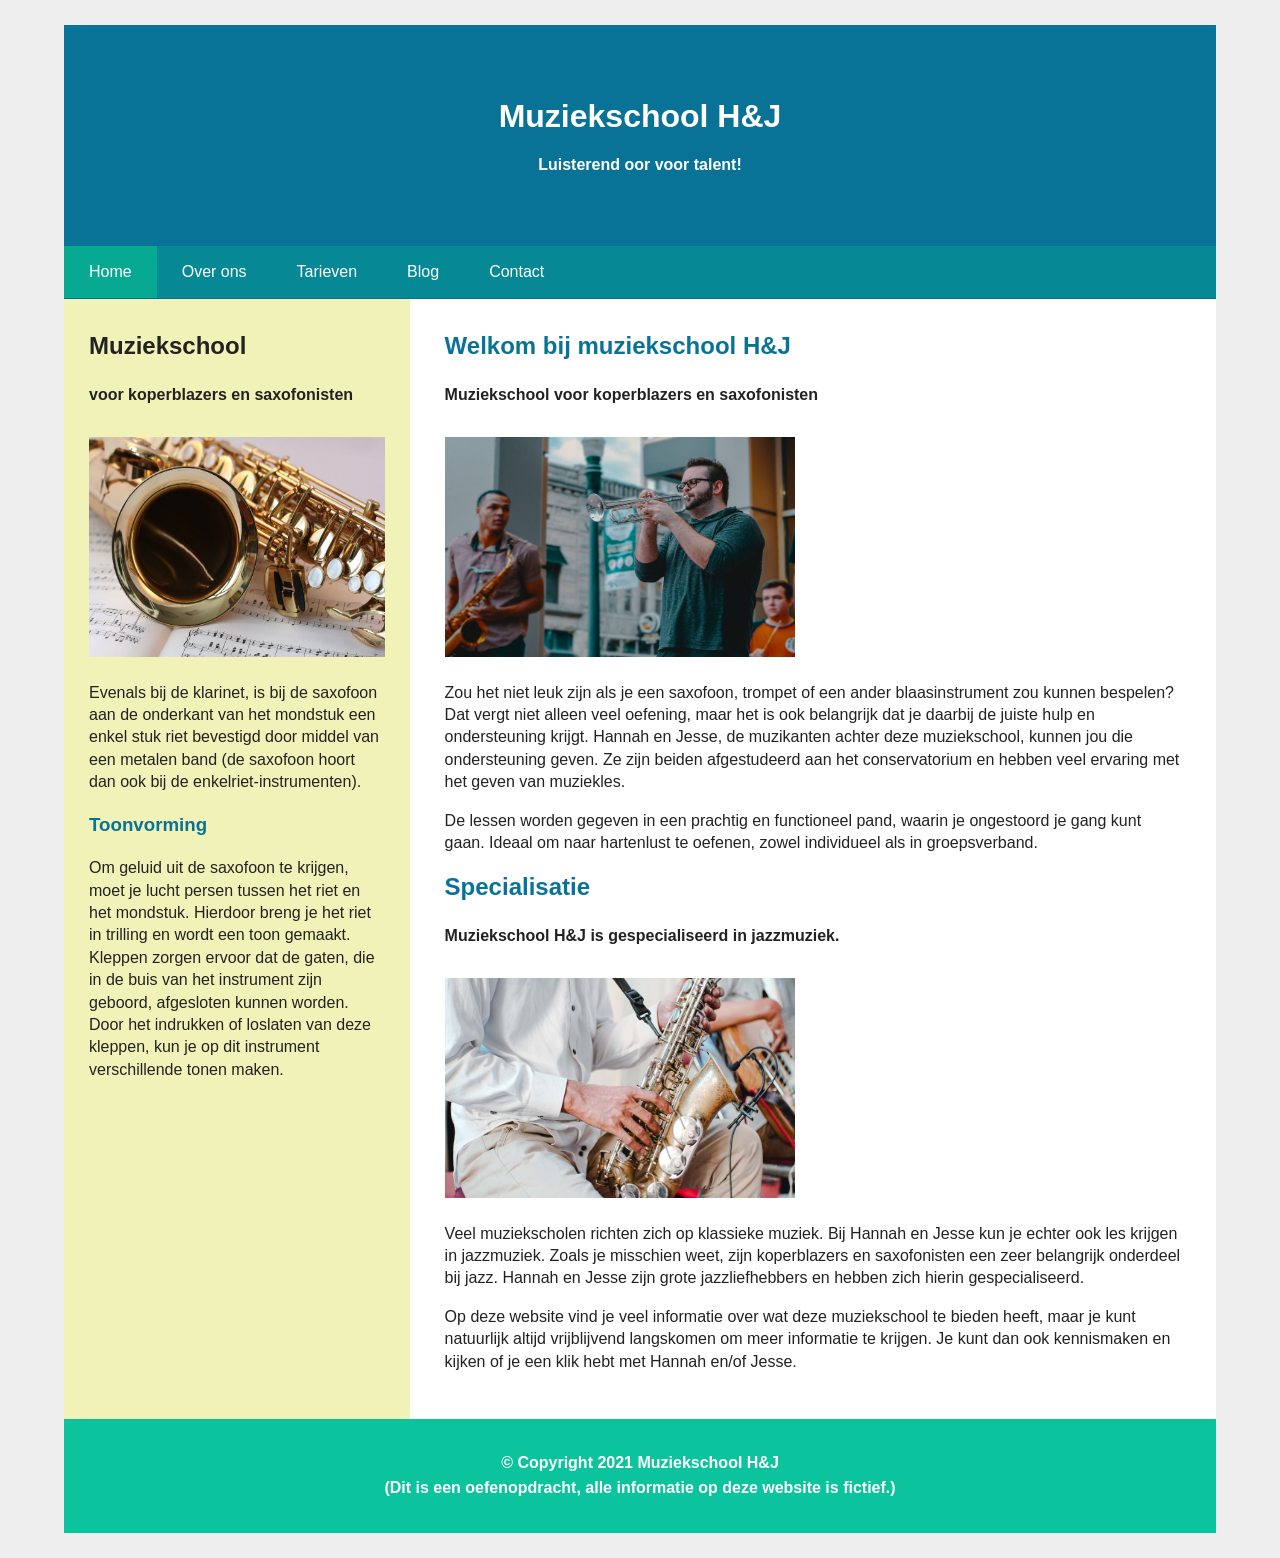
<file: index.html>
<!DOCTYPE html>
<html lang="nl">

<head>
    <meta charset="UTF-8">
    <meta name="viewport" content="width=device-width, initial-scale=1.0">
    <title>Muziekschool H&J</title>
    <link rel="stylesheet" href="css/style.css">
</head>

<body>

    <div class="website">

        <header>
            <h1>Muziekschool H&J</h1>
            <p>Luisterend oor voor talent!</p>
        </header>

        <nav>
            <ul>
                <li><a href="index.html" class="active">Home</a></li>
                <li><a href="over-ons.html">Over ons</a></li>
                <li><a href="tarieven.html">Tarieven</a></li>
                <li><a href="blog.html">Blog</a></li>
                <li><a href="contact.html">Contact</a></li>
            </ul>
        </nav>

        <main class="page-layout">

            <aside>
                <h2>Muziekschool</h2>
                <h4>voor koperblazers en saxofonisten</h4>

                <img src="images/saxofoon.jpeg" class="music-image" alt="Saxofoon">

                <p>
                    Evenals bij de klarinet, is bij de saxofoon aan de onderkant van het mondstuk een enkel stuk riet bevestigd door middel van een metalen band (de saxofoon hoort dan ook bij de enkelriet-instrumenten).
                </p>

                <h3>Toonvorming</h3>

                <p>
                    Om geluid uit de saxofoon te krijgen, moet je lucht persen tussen het riet en het mondstuk. Hierdoor breng je het riet in trilling en wordt een toon gemaakt. Kleppen zorgen ervoor dat de gaten, die in de buis van het instrument zijn geboord, afgesloten kunnen worden. Door het indrukken of loslaten van deze kleppen, kun je op dit instrument verschillende tonen maken.
                </p>
            </aside>

            <section class="content">

                <h2>Welkom bij muziekschool H&J</h2>

                <h4>Muziekschool voor koperblazers en saxofonisten</h4>

                <img src="images/trompet.jpeg" class="content-image" alt="Trompet">

                <p>
                    Zou het niet leuk zijn als je een saxofoon, trompet of een ander blaasinstrument zou kunnen bespelen? Dat vergt niet alleen veel oefening, maar het is ook belangrijk dat je daarbij de juiste hulp en ondersteuning krijgt. Hannah en Jesse, de muzikanten achter deze muziekschool, kunnen jou die ondersteuning geven. Ze zijn beiden afgestudeerd aan het conservatorium en hebben veel ervaring met het geven van muziekles.
                </p>

                <p>
                    De lessen worden gegeven in een prachtig en functioneel pand, waarin je ongestoord je gang kunt gaan. Ideaal om naar hartenlust te oefenen, zowel individueel als in groepsverband.
                </p>

                <h2>Specialisatie</h2>

                <h4>Muziekschool H&J is gespecialiseerd in jazzmuziek.</h4>

                <img src="images/saxofoon2.jpeg" class="content-image" alt="Saxofoon">

                <p>
                    Veel muziekscholen richten zich op klassieke muziek. Bij Hannah en Jesse kun je echter ook les krijgen in jazzmuziek. Zoals je misschien weet, zijn koperblazers en saxofonisten een zeer belangrijk onderdeel bij jazz. Hannah en Jesse zijn grote jazzliefhebbers en hebben zich hierin gespecialiseerd.
                </p>

                <p>
                    Op deze website vind je veel informatie over wat deze muziekschool te bieden heeft, maar je kunt natuurlijk altijd vrijblijvend langskomen om meer informatie te krijgen. Je kunt dan ook kennismaken en kijken of je een klik hebt met Hannah en/of Jesse.
                </p>

            </section>

        </main>

        <footer>
            <p>© Copyright 2021 Muziekschool H&J </p>
            <p>(Dit is een oefenopdracht, alle informatie op deze website is fictief.)</p>
        </footer>

    </div>

</body>

</html>
</file>
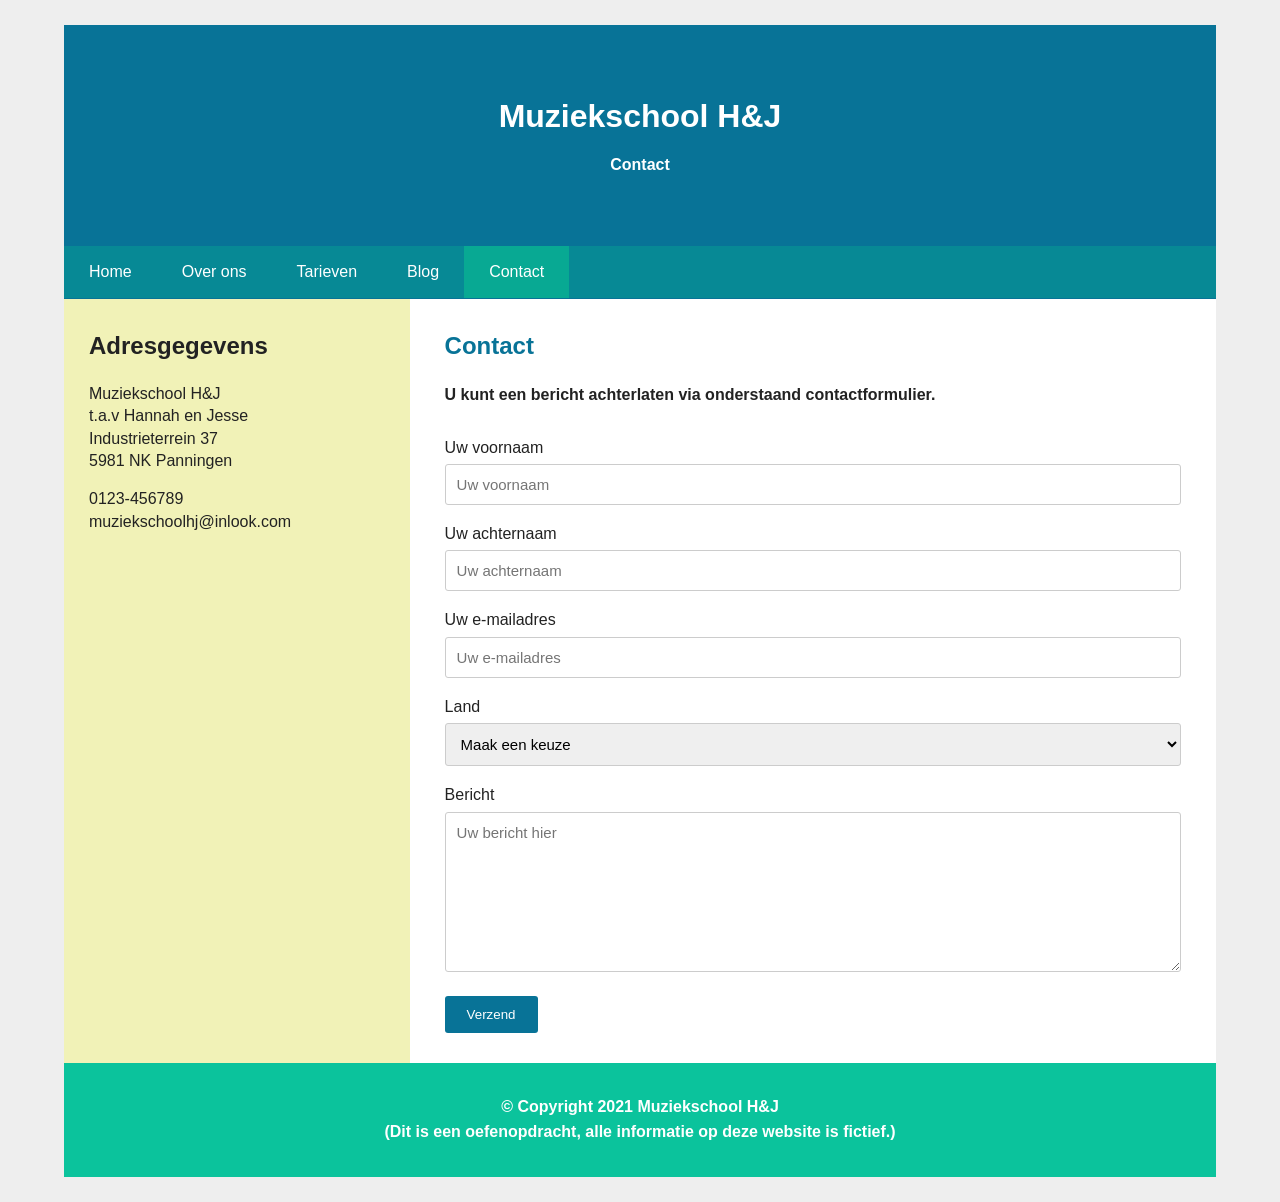
<file: contact.html>
<!DOCTYPE html>
<html lang="nl">

<head>
    <meta charset="UTF-8">
    <meta name="viewport" content="width=device-width, initial-scale=1.0">
    <title>Muziekschool H&J</title>
    <link rel="stylesheet" href="css/style.css">
</head>

<body>

    <div class="website">

        <header>
            <h1>Muziekschool H&J</h1>
            <p>Contact</p>
        </header>

        <nav>
            <ul>
                <li><a href="index.html">Home</a></li>
                <li><a href="over-ons.html">Over ons</a></li>
                <li><a href="tarieven.html">Tarieven</a></li>
                <li><a href="blog.html">Blog</a></li>
                <li><a href="contact.html" class="active">Contact</a></li>
            </ul>
        </nav>

        <main class="page-layout contact-page">

            <aside>
                <h2>Adresgegevens</h2>

                <p>
                    Muziekschool H&J<br>
                    t.a.v Hannah en Jesse<br>
                    Industrieterrein 37<br>
                    5981 NK Panningen
                </p>

                <p>
                    0123-456789<br>
                    muziekschoolhj@inlook.com
                </p>

                <div class="map-placeholder">
                    <iframe 
                        src="https://www.google.com/maps/embed?pb=!1m18!1m12!1m3!1d2492.7497959126727!2d5.975621576772185!3d51.33412172334697!2m3!1f0!2f0!3f0!3m2!1i1024!2i768!4f13.1!3m3!1m2!1s0x47c7485bd60bbd61%3A0x73a8c69eb69bad56!2sNHA%20Opleidingen!5e0!3m2!1sen!2snl!4v1787138596585!5m2!1sen!2snl" 
                        style="border:0;" 
                        allowfullscreen="" 
                        loading="lazy" 
                        referrerpolicy="strict-origin-when-cross-origin">
                    </iframe>
                </div>
            </aside>

            <section class="content">

                <h2>Contact</h2>

                <h4>
                    U kunt een bericht achterlaten via onderstaand contactformulier.
                </h4>

                <form>

                    <div class="form-group">
                        <label for="voornaam">Uw voornaam</label>
                        <input
                            type="text"
                            id="voornaam"
                            name="voornaam"
                            placeholder="Uw voornaam"
                            required
                        >
                    </div>

                    <div class="form-group">
                        <label for="achternaam">Uw achternaam</label>
                        <input
                            type="text"
                            id="achternaam"
                            name="achternaam"
                            placeholder="Uw achternaam"
                            required
                        >
                    </div>

                    <div class="form-group">
                        <label for="email">Uw e-mailadres</label>
                        <input
                            type="email"
                            id="email"
                            name="email"
                            placeholder="Uw e-mailadres"
                            required
                        >
                    </div>

                    <div class="form-group">
                        <label for="land">Land</label>

                        <select id="land" name="land">
                            <option value="">Maak een keuze</option>
                            <option value="nederland">Nederland</option>
                            <option value="belgie">België</option>
                            <option value="anders">Anders</option>
                        </select>
                    </div>

                    <div class="form-group">
                        <label for="bericht">Bericht</label>

                        <textarea
                            id="bericht"
                            name="bericht"
                            rows="8"
                            placeholder="Uw bericht hier"
                            required
                        ></textarea>
                    </div>

                    <button type="submit">
                        Verzend
                    </button>

                </form>

            </section>

        </main>

        <footer>
            <p>© Copyright 2021 Muziekschool H&J </p>
            <p>(Dit is een oefenopdracht, alle informatie op deze website is fictief.)</p>
        </footer>

    </div>

</body>

</html>
</file>
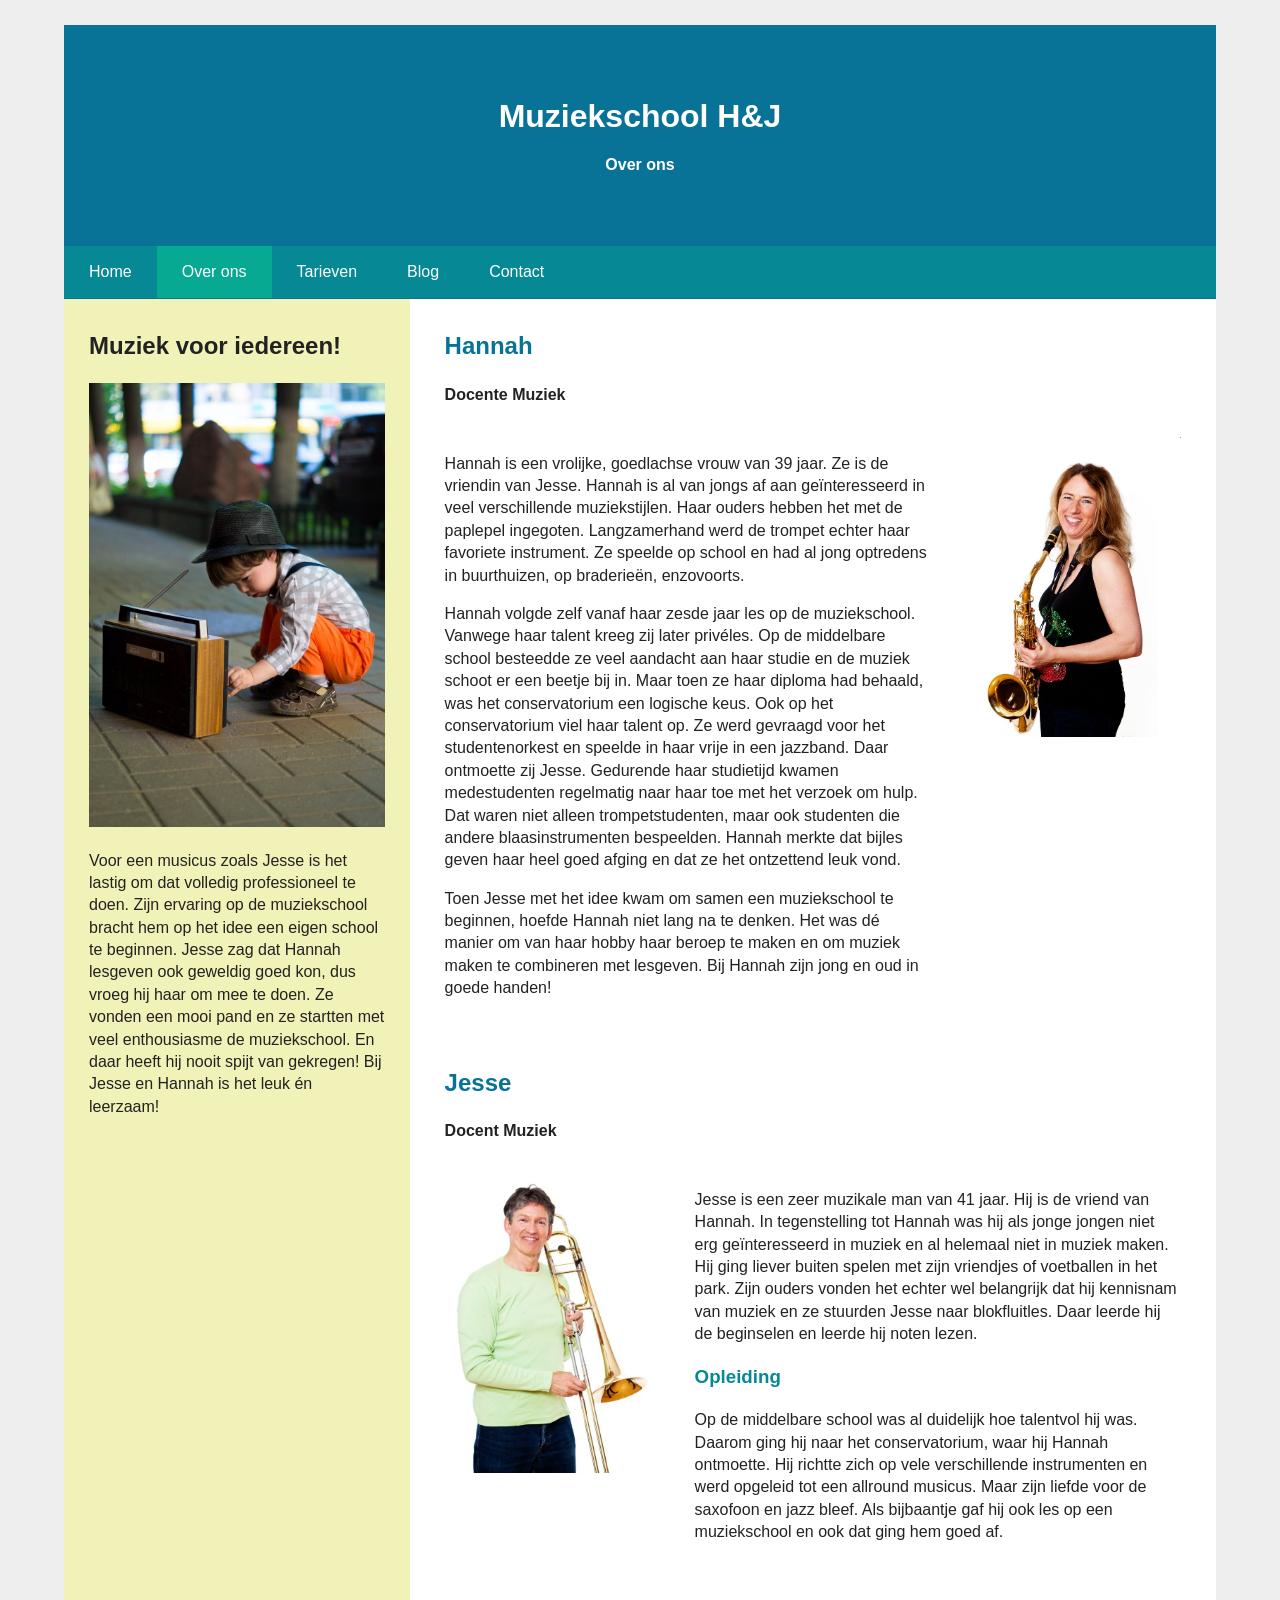
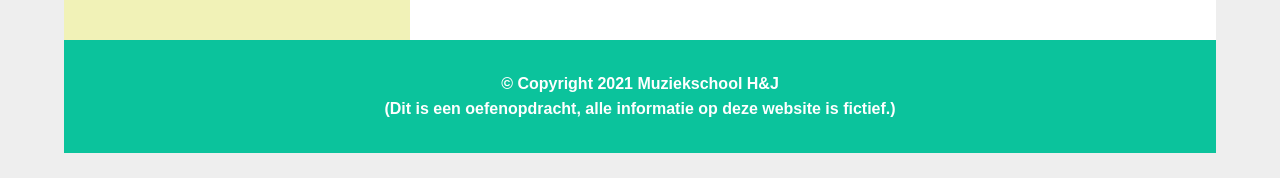
<file: over-ons.html>
<!DOCTYPE html>
<html lang="nl">

<head>
    <meta charset="UTF-8">
    <meta name="viewport" content="width=device-width, initial-scale=1.0">
    <title>Muziekschool H&J</title>
    <link rel="stylesheet" href="css/style.css">
</head>

<body>

    <div class="website">

        <header>
            <h1>Muziekschool H&J</h1>
            <p>Over ons</p>
        </header>

        <nav>
            <ul>
                <li><a href="index.html">Home</a></li>
                <li><a href="over-ons.html" class="active">Over ons</a></li>
                <li><a href="tarieven.html">Tarieven</a></li>
                <li><a href="blog.html">Blog</a></li>
                <li><a href="contact.html">Contact</a></li>
            </ul>
        </nav>

        <main class="page-layout">

            <aside>
                <h2>Muziek voor iedereen!</h2>

                <img src="images/kind.jpeg" class="kid-image" alt="Kind">

                <p>
                    Voor een musicus zoals Jesse is het lastig om dat volledig professioneel te doen. Zijn ervaring op de muziekschool bracht hem op het idee een eigen school te beginnen. Jesse zag dat Hannah lesgeven ook geweldig goed kon, dus vroeg hij haar om mee te doen. Ze vonden een mooi pand en ze startten met veel enthousiasme de muziekschool. En daar heeft hij nooit spijt van gekregen! Bij Jesse en Hannah is het leuk én leerzaam!
                </p>
            </aside>

            <section class="content">

                <h2>Hannah</h2>
                <h4>Docente Muziek</h4>

                <div class="teacher teacher-right">
                    <img src="images/hannah.jpeg" class="teacher-photo" alt="Hannah">

                    <div>
                        <p>
                            Hannah is een vrolijke, goedlachse vrouw van 39 jaar. Ze is de vriendin van Jesse. Hannah is al van jongs af aan geïnteresseerd in veel verschillende muziekstijlen. Haar ouders hebben het met de paplepel ingegoten. Langzamerhand werd de trompet echter haar favoriete instrument. Ze speelde op school en had al jong optredens in buurthuizen, op braderieën, enzovoorts.
                        </p>

                        <p>
                            Hannah volgde zelf vanaf haar zesde jaar les op de muziekschool. Vanwege haar talent kreeg zij later privéles. Op de middelbare school besteedde ze veel aandacht aan haar studie en de muziek schoot er een beetje bij in. Maar toen ze haar diploma had behaald, was het conservatorium een logische keus. Ook op het conservatorium viel haar talent op. Ze werd gevraagd voor het studentenorkest en speelde in haar vrije in een jazzband. Daar ontmoette zij Jesse. Gedurende haar studietijd kwamen medestudenten regelmatig naar haar toe met het verzoek om hulp. Dat waren niet alleen trompetstudenten, maar ook studenten die andere blaasinstrumenten bespeelden. Hannah merkte dat bijles geven haar heel goed afging en dat ze het ontzettend leuk vond.
                        </p>

                        <p>
                            Toen Jesse met het idee kwam om samen een muziekschool te beginnen, hoefde Hannah niet lang na te denken. Het was dé manier om van haar hobby haar beroep te maken en om muziek maken te combineren met lesgeven. Bij Hannah zijn jong en oud in goede handen!
                        </p>
                    </div>
                </div>

                <h2>Jesse</h2>
                <h4>Docent Muziek</h4>

                <div class="teacher">
                    <img src="images/jesse.jpeg" class="teacher-photo" alt="Jesse">

                    <div>
                        <p>
                            Jesse is een zeer muzikale man van 41 jaar. Hij is de vriend van Hannah. In tegenstelling tot Hannah was hij als jonge jongen niet erg geïnteresseerd in muziek en al helemaal niet in muziek maken. Hij ging liever buiten spelen met zijn vriendjes of voetballen in het park. Zijn ouders vonden het echter wel belangrijk dat hij kennisnam van muziek en ze stuurden Jesse naar blokfluitles. Daar leerde hij de beginselen en leerde hij noten lezen.
                        </p>

                        <h3>Opleiding</h3>

                        <p>
                            Op de middelbare school was al duidelijk hoe talentvol hij was. Daarom ging hij naar het conservatorium, waar hij Hannah ontmoette. Hij richtte zich op vele verschillende instrumenten en werd opgeleid tot een allround musicus. Maar zijn liefde voor de saxofoon en jazz bleef. Als bijbaantje gaf hij ook les op een muziekschool en ook dat ging hem goed af.
                        </p>
                    </div>
                </div>

            </section>

        </main>

        <footer>
            <p>© Copyright 2021 Muziekschool H&J </p>
            <p>(Dit is een oefenopdracht, alle informatie op deze website is fictief.)</p>
        </footer>

    </div>

</body>

</html>
</file>
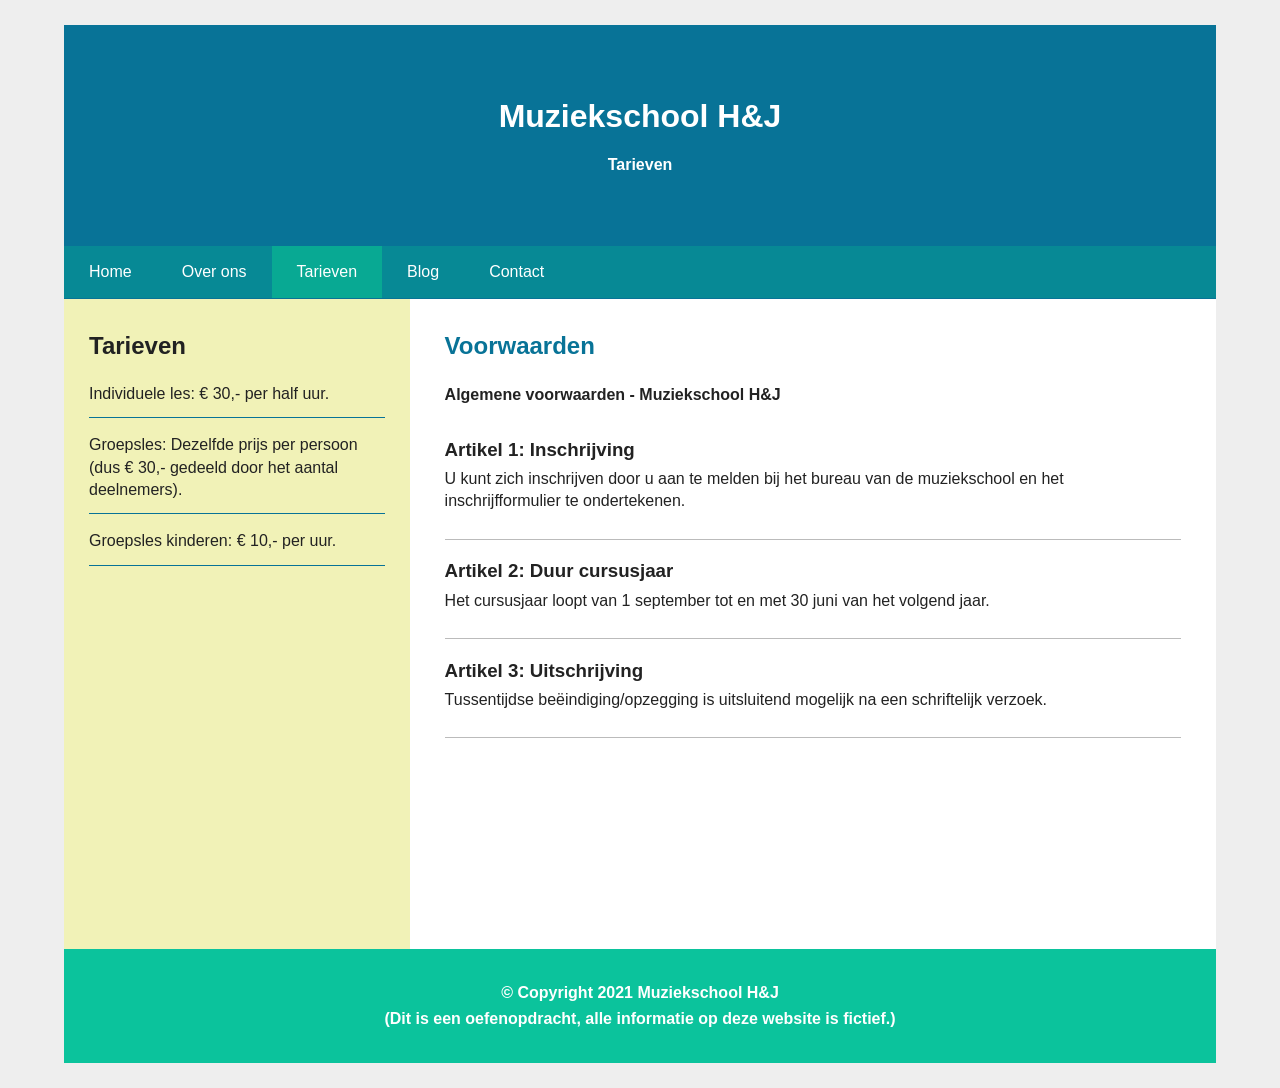
<file: tarieven.html>
<!DOCTYPE html>
<html lang="nl">

<head>
    <meta charset="UTF-8">
    <meta name="viewport" content="width=device-width, initial-scale=1.0">
    <title>Muziekschool H&J</title>
    <link rel="stylesheet" href="css/style.css">
</head>

<body>

    <div class="website">

        <header>
            <h1>Muziekschool H&J</h1>
            <p>Tarieven</p>
        </header>

        <nav>
            <ul>
                <li><a href="index.html">Home</a></li>
                <li><a href="over-ons.html">Over ons</a></li>
                <li><a href="tarieven.html" class="active">Tarieven</a></li>
                <li><a href="blog.html">Blog</a></li>
                <li><a href="contact.html">Contact</a></li>
            </ul>
        </nav>

        <main class="page-layout">

            <aside>
                <h2>Tarieven</h2>

                <p class="price-line">
                    Individuele les: € 30,- per half uur.
                </p>

                <p class="price-line">
                    Groepsles: Dezelfde prijs per persoon (dus € 30,- gedeeld door het aantal deelnemers).
                </p>

                <p class="price-line">
                    Groepsles kinderen: € 10,- per uur.
                </p>
            </aside>

            <section class="content">

                <h2>Voorwaarden</h2>

                <h4>Algemene voorwaarden - Muziekschool H&J</h4>

                <div class="rule">
                    <h3>Artikel 1: Inschrijving</h3>
                    <p>
                        U kunt zich inschrijven door u aan te melden bij het bureau van de muziekschool en het inschrijfformulier te ondertekenen.
                    </p>
                </div>

                <div class="rule">
                    <h3>Artikel 2: Duur cursusjaar</h3>
                    <p>
                        Het cursusjaar loopt van 1 september tot en met 30 juni van het volgend jaar.
                    </p>
                </div>

                <div class="rule">
                    <h3>Artikel 3: Uitschrijving</h3>
                    <p>
                        Tussentijdse beëindiging/opzegging is uitsluitend mogelijk na een schriftelijk verzoek.
                    </p>
                </div>

            </section>

        </main>

        <footer>
            <p>© Copyright 2021 Muziekschool H&J </p>
            <p>(Dit is een oefenopdracht, alle informatie op deze website is fictief.)</p>
        </footer>

    </div>

</body>

</html>
</file>
<file: css/style.css>
/* Basis */

* {
    box-sizing: border-box;
}

body {
    margin: 0;
    padding: 0;
    background-color: #eeeeee;
    font-family: Arial, Helvetica, sans-serif;
    color: #222222;
    line-height: 1.4;
}

.website {
    width: 90%;
    max-width: 1200px;
    margin: 25px auto;
    background-color: white;
}


/* Header */

header {
    height: 220px;
    background-color: #087397;
    color: white;

    display: flex;
    flex-direction: column;
    align-items: center;
    justify-content: center;
}

header h1 {
    margin: 0 0 15px 0;
    font-size: 32px;
}

header p {
    margin: 0;
    font-weight: bold;
}


/* Navigatie */

nav {
    background-color: #078995;
    border-top: 1px solid #087397;
    border-bottom: 1px solid #087397;
}

nav ul {
    margin: 0;
    padding: 0;
    list-style: none;

    display: flex;
}

nav a {
    display: block;
    padding: 15px 25px;

    color: white;
    text-decoration: none;
}

nav a:hover,
nav a.active {
    background-color: #08a993;
}


/* Pagina indeling */

.page-layout {
    display: grid;
    grid-template-columns: 30% 70%;
    min-height: 650px;
}


/* Linkerkolom */

aside {
    padding: 30px 25px;
    background-color: #f1f2b7;
}

aside h2 {
    margin-top: 0;
}

aside h3 {
    color: #087397;
}

aside h4 {
    margin-bottom: 30px;
}


/* Hoofdcontent */

.content {
    padding: 30px 35px;
    background-color: white;
}

.content h2 {
    margin-top: 0;
    color: #087397;
}

.content h3 {
    color: #078995;
}

.content h4 {
    margin-bottom: 30px;
}


/* Afbeeldingen */

.music-image,
.content-image{
    display: flex;
    align-items: center;
    justify-content: center;

    background-color: #08a993;
    color: white;
    font-weight: bold;

    margin: 25px 0;
}

.music-image {
    width: 100%;
    height: 220px;
    font-size: 90px;
}

.content-image {
    width: 350px;
    max-width: 100%;
    height: 220px;
    font-size: 100px;
}

.kid-image {
    width: 300px;
    max-width: 100%;
    height: auto;
    font-size: 80px;
}


/* Over ons */

.teacher {
    display: flex;
    gap: 30px;
    margin-bottom: 50px;
}

.teacher-right {
    flex-direction: row-reverse;
}

.teacher-photo {
    width: 220px;
    min-width: 220px;
    height: 300px;

    display: flex;
    align-items: center;
    justify-content: center;

    background-color: #0bc39c;
    color: white;
    font-size: 90px;
}


/* Tarieven */

.price-line {
    padding-bottom: 12px;
    border-bottom: 1px solid #087397;
}

.rule {
    border-bottom: 1px solid #bbbbbb;
    padding-bottom: 10px;
    margin-bottom: 15px;
}

.rule h3 {
    margin-bottom: 5px;
    color: #222222;
}

.rule p {
    margin-top: 5px;
}


/* Contact */

.map-placeholder {
    width: 100%;
    height: 270px;
    margin-top: 20px;
}

.map-placeholder iframe {
    width: 100%;
    height: 100%;
    border: 0;
    display: block;
}

.map-placeholder span {
    font-size: 80px;
}

.map-placeholder p {
    font-weight: bold;
}


/* Formulier */

.form-group {
    margin-bottom: 18px;
}

.form-group label {
    display: block;
    margin-bottom: 5px;
}

input,
select,
textarea {
    width: 100%;
    padding: 11px;

    font-family: Arial, Helvetica, sans-serif;
    font-size: 15px;

    border: 1px solid #cccccc;
    border-radius: 3px;
}

input:focus,
select:focus,
textarea:focus {
    outline: none;
    border-color: #08a993;
}

textarea {
    resize: vertical;
}

button {
    padding: 11px 22px;

    background-color: #087397;
    color: white;

    border: none;
    border-radius: 3px;

    cursor: pointer;
}

button:hover {
    background-color: #08a993;
}


/* ------------------------------
   Blog
------------------------------ */

#blogartikelen {
    margin-top: 30px;
}

.blog-card {
    margin-bottom: 30px;
    padding: 25px;

    border: 1px solid #cccccc;
    border-left: 6px solid #08a993;

    background-color: #ffffff;
}

.blog-card h3 {
    margin-top: 0;
    margin-bottom: 5px;

    color: #087397;
    font-size: 23px;
}

.blog-date {
    margin-top: 0;

    color: #078995;
    font-size: 14px;
    font-weight: bold;
}

.blog-button {
    display: inline-block;

    margin-top: 10px;
    padding: 10px 18px;

    background-color: #087397;
    color: #ffffff;

    text-decoration: none;
    border-radius: 3px;
}

.blog-button:hover {
    background-color: #08a993;
}

.blog-detail-layout {
    min-height: 600px;
}

.blog-detail-layout .content {
    max-width: 850px;
    margin: 0 auto;
    padding: 40px;
}

#blog-detail .blog-item h3 {
    color: #087397;
    font-size: 28px;
}

#blog-detail .blog-item p {
    margin-bottom: 20px;
}

.back-link {
    display: inline-block;

    margin-bottom: 30px;

    color: #078995;
    font-weight: bold;
    text-decoration: none;
}

.back-link:hover {
    text-decoration: underline;
}


/* Blog beheer */

#blog-form {
    max-width: 700px;
    margin-top: 30px;
}


/* Footer */

footer {
    padding: 30px;

    background-color: #0bc39c;
    color: white;

    text-align: center;
    font-weight: bold;
}

footer p {
    margin: 3px;
}


/* Mobiel */

@media screen and (max-width: 700px) {

    body {
        background-color: white;
    }

    .website {
        width: 100%;
        margin: 0;
    }

    header {
        height: 170px;
        padding: 20px;
        text-align: center;
    }

    header h1 {
        font-size: 26px;
    }

    nav ul {
        flex-direction: column;
        text-align: center;
    }

    nav a {
        padding: 10px;
    }

    .page-layout {
        display: block;
    }

    aside,
    .content {
        width: 100%;
        padding: 25px 20px;
    }

    .teacher,
    .teacher-right {
        display: block;
    }

    .teacher-photo {
        width: 180px;
        min-width: 0;
        height: 230px;
        margin: 20px auto;
    }

    .content-image,
    .small-image {
        width: 100%;
    }

    .blog-detail-layout .content {
        padding: 25px 20px;
    }

    .blog-card {
        padding: 20px;
    }

    footer {
        padding: 25px 15px;
        font-size: 13px;
    }
}
</file>
